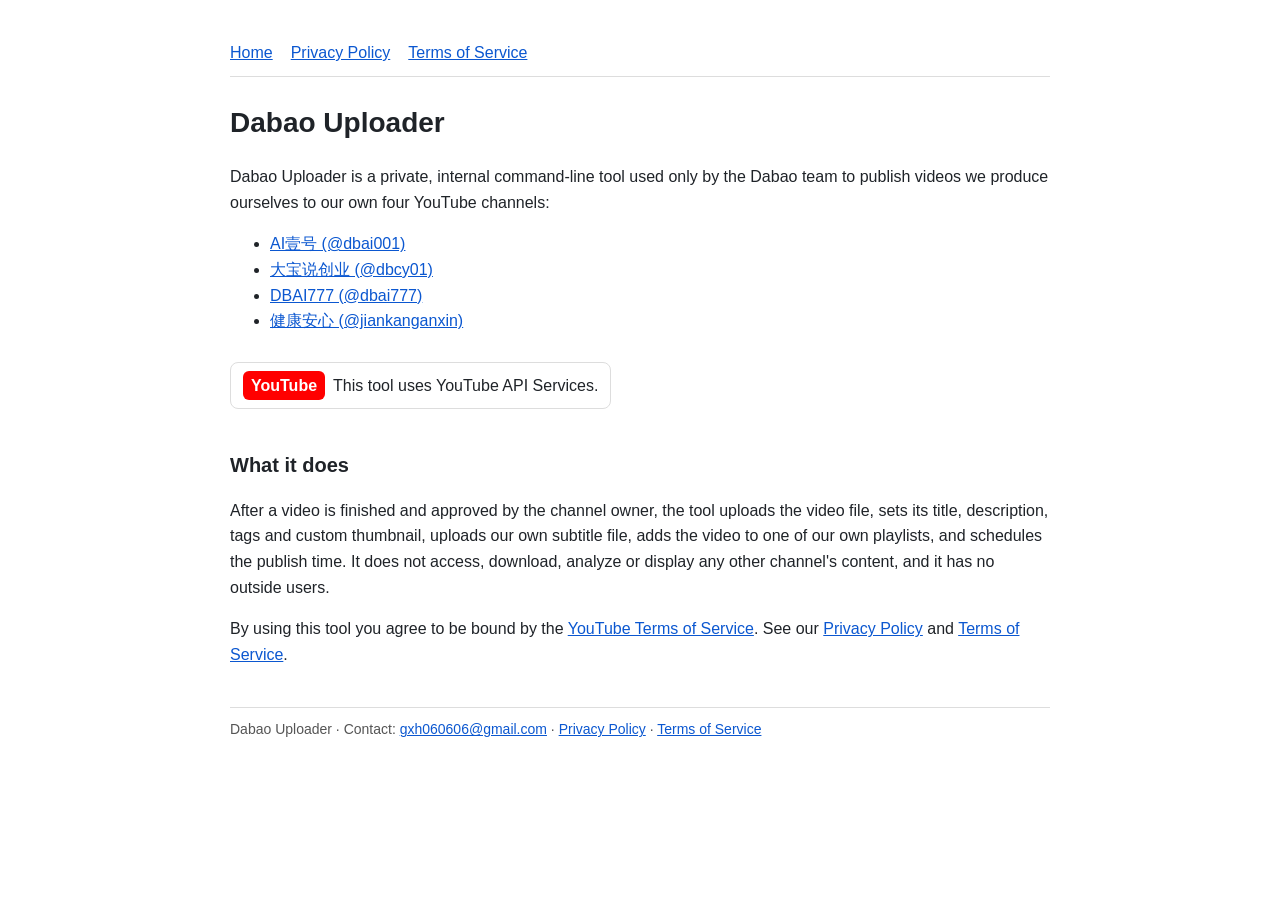
<file: index.html>
<!doctype html><html lang="en"><head><meta charset="utf-8"><meta name="viewport" content="width=device-width,initial-scale=1"><title>Dabao Uploader</title><link rel="stylesheet" href="style.css"></head><body>
<nav><a href="index.html">Home</a><a href="privacy.html">Privacy Policy</a><a href="terms.html">Terms of Service</a></nav>
<h1>Dabao Uploader</h1>
<p>Dabao Uploader is a private, internal command-line tool used only by the Dabao team to publish videos we produce ourselves to our own four YouTube channels:</p>
<ul>
<li><a href="https://www.youtube.com/channel/UCGufnZ-WKvG3lDXayWyQLzQ">AI壹号 (@dbai001)</a></li>
<li><a href="https://www.youtube.com/channel/UCb7AynAjqg338nhfFS_28Cg">大宝说创业 (@dbcy01)</a></li>
<li><a href="https://www.youtube.com/channel/UCQfEaCfk-gR-j2-PjN_J6Pg">DBAI777 (@dbai777)</a></li>
<li><a href="https://www.youtube.com/channel/UCqB0LgwSi037QNlrLGn9hjw">健康安心 (@jiankanganxin)</a></li>
</ul>
<div class="yt"><b>YouTube</b> This tool uses YouTube API Services.</div>
<h2>What it does</h2>
<p>After a video is finished and approved by the channel owner, the tool uploads the video file, sets its title, description, tags and custom thumbnail, uploads our own subtitle file, adds the video to one of our own playlists, and schedules the publish time. It does not access, download, analyze or display any other channel's content, and it has no outside users.</p>
<p>By using this tool you agree to be bound by the <a href="https://www.youtube.com/t/terms">YouTube Terms of Service</a>. See our <a href="privacy.html">Privacy Policy</a> and <a href="terms.html">Terms of Service</a>.</p>
<footer>Dabao Uploader · Contact: <a href="mailto:gxh060606@gmail.com">gxh060606@gmail.com</a> · <a href="privacy.html">Privacy Policy</a> · <a href="terms.html">Terms of Service</a></footer></body></html>
</file>
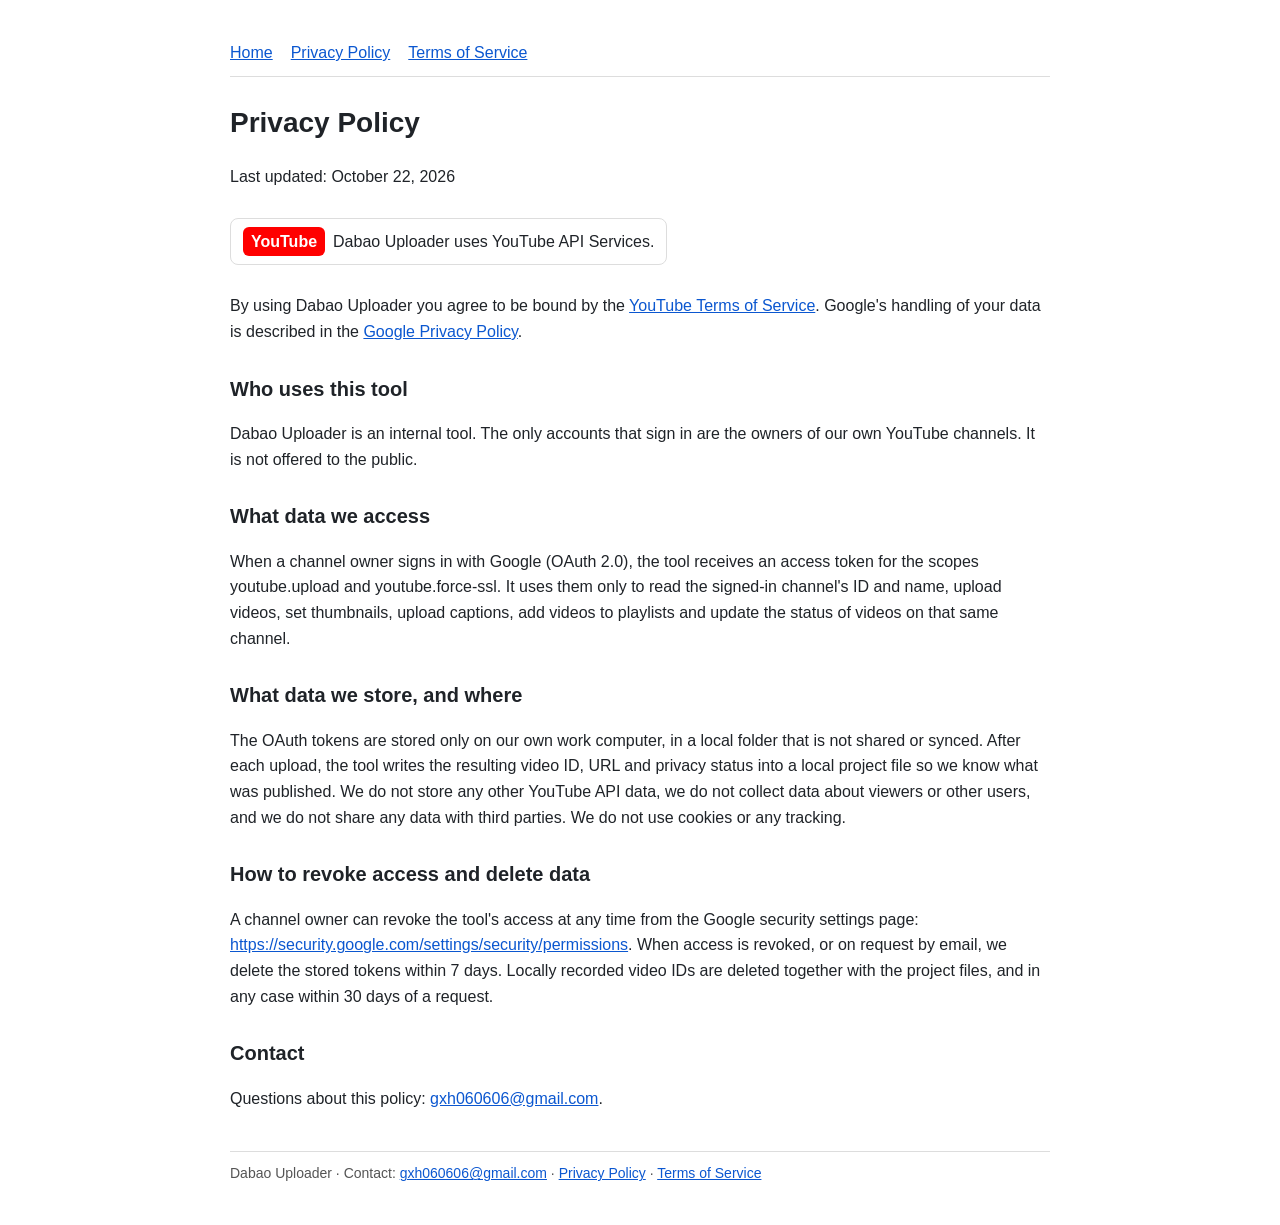
<file: privacy.html>
<!doctype html><html lang="en"><head><meta charset="utf-8"><meta name="viewport" content="width=device-width,initial-scale=1"><title>Privacy Policy · Dabao Uploader</title><link rel="stylesheet" href="style.css"></head><body>
<nav><a href="index.html">Home</a><a href="privacy.html">Privacy Policy</a><a href="terms.html">Terms of Service</a></nav>
<h1>Privacy Policy</h1>
<p>Last updated: October 22, 2026</p>
<div class="yt"><b>YouTube</b> Dabao Uploader uses YouTube API Services.</div>
<p>By using Dabao Uploader you agree to be bound by the <a href="https://www.youtube.com/t/terms">YouTube Terms of Service</a>. Google's handling of your data is described in the <a href="http://www.google.com/policies/privacy">Google Privacy Policy</a>.</p>
<h2>Who uses this tool</h2>
<p>Dabao Uploader is an internal tool. The only accounts that sign in are the owners of our own YouTube channels. It is not offered to the public.</p>
<h2>What data we access</h2>
<p>When a channel owner signs in with Google (OAuth 2.0), the tool receives an access token for the scopes youtube.upload and youtube.force-ssl. It uses them only to read the signed-in channel's ID and name, upload videos, set thumbnails, upload captions, add videos to playlists and update the status of videos on that same channel.</p>
<h2>What data we store, and where</h2>
<p>The OAuth tokens are stored only on our own work computer, in a local folder that is not shared or synced. After each upload, the tool writes the resulting video ID, URL and privacy status into a local project file so we know what was published. We do not store any other YouTube API data, we do not collect data about viewers or other users, and we do not share any data with third parties. We do not use cookies or any tracking.</p>
<h2>How to revoke access and delete data</h2>
<p>A channel owner can revoke the tool's access at any time from the Google security settings page: <a href="https://security.google.com/settings/security/permissions">https://security.google.com/settings/security/permissions</a>. When access is revoked, or on request by email, we delete the stored tokens within 7 days. Locally recorded video IDs are deleted together with the project files, and in any case within 30 days of a request.</p>
<h2>Contact</h2>
<p>Questions about this policy: <a href="mailto:gxh060606@gmail.com">gxh060606@gmail.com</a>.</p>
<footer>Dabao Uploader · Contact: <a href="mailto:gxh060606@gmail.com">gxh060606@gmail.com</a> · <a href="privacy.html">Privacy Policy</a> · <a href="terms.html">Terms of Service</a></footer></body></html>
</file>
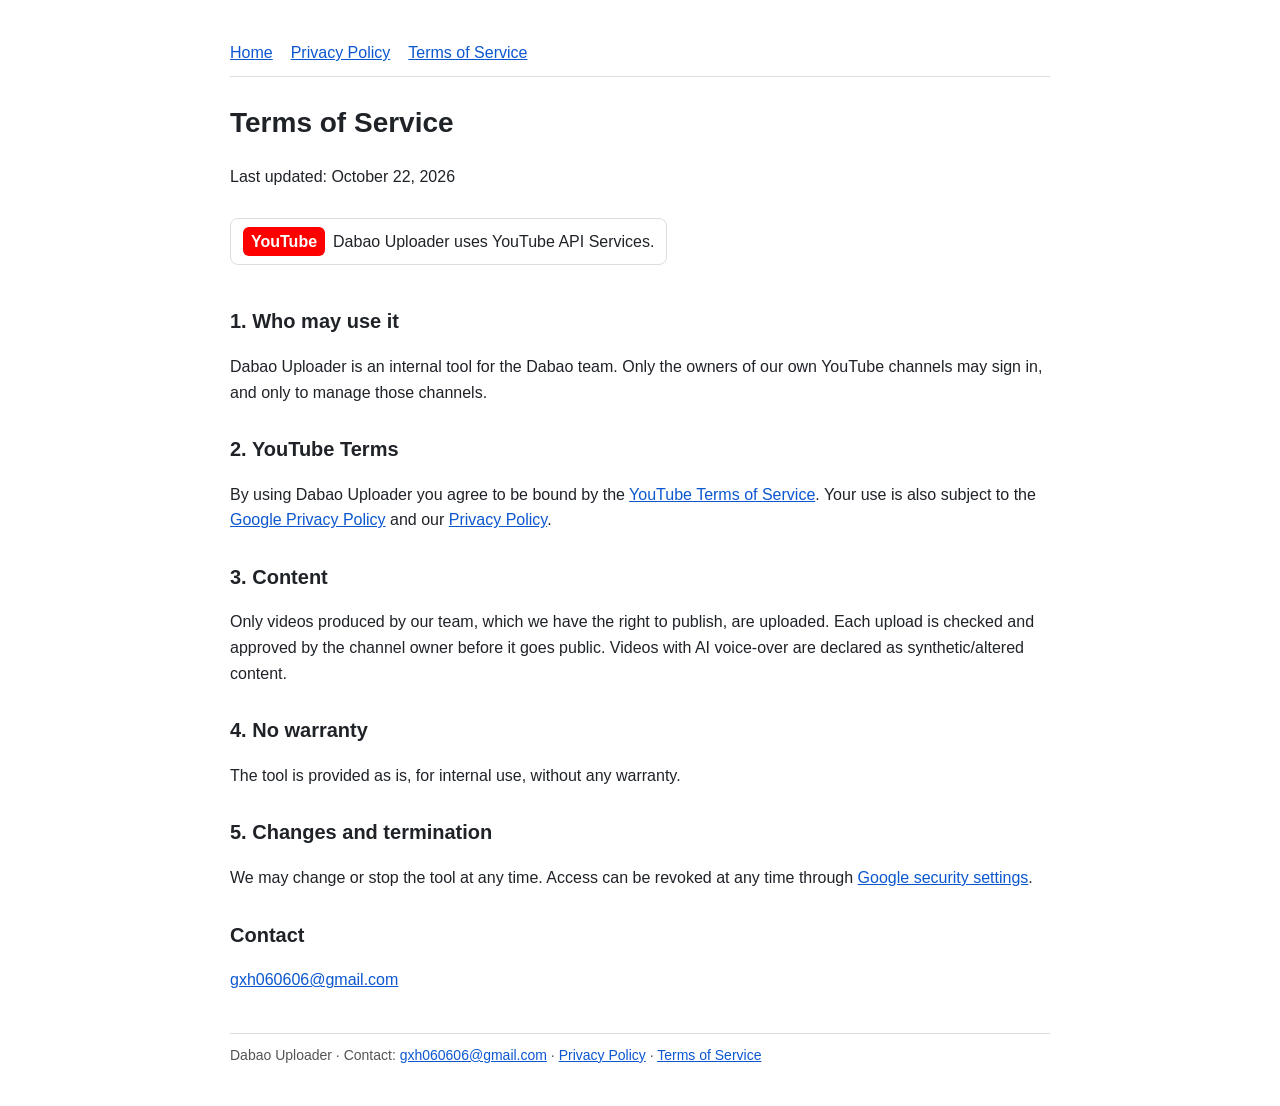
<file: terms.html>
<!doctype html><html lang="en"><head><meta charset="utf-8"><meta name="viewport" content="width=device-width,initial-scale=1"><title>Terms of Service · Dabao Uploader</title><link rel="stylesheet" href="style.css"></head><body>
<nav><a href="index.html">Home</a><a href="privacy.html">Privacy Policy</a><a href="terms.html">Terms of Service</a></nav>
<h1>Terms of Service</h1>
<p>Last updated: October 22, 2026</p>
<div class="yt"><b>YouTube</b> Dabao Uploader uses YouTube API Services.</div>
<h2>1. Who may use it</h2>
<p>Dabao Uploader is an internal tool for the Dabao team. Only the owners of our own YouTube channels may sign in, and only to manage those channels.</p>
<h2>2. YouTube Terms</h2>
<p>By using Dabao Uploader you agree to be bound by the <a href="https://www.youtube.com/t/terms">YouTube Terms of Service</a>. Your use is also subject to the <a href="http://www.google.com/policies/privacy">Google Privacy Policy</a> and our <a href="privacy.html">Privacy Policy</a>.</p>
<h2>3. Content</h2>
<p>Only videos produced by our team, which we have the right to publish, are uploaded. Each upload is checked and approved by the channel owner before it goes public. Videos with AI voice-over are declared as synthetic/altered content.</p>
<h2>4. No warranty</h2>
<p>The tool is provided as is, for internal use, without any warranty.</p>
<h2>5. Changes and termination</h2>
<p>We may change or stop the tool at any time. Access can be revoked at any time through <a href="https://security.google.com/settings/security/permissions">Google security settings</a>.</p>
<h2>Contact</h2>
<p><a href="mailto:gxh060606@gmail.com">gxh060606@gmail.com</a></p>
<footer>Dabao Uploader · Contact: <a href="mailto:gxh060606@gmail.com">gxh060606@gmail.com</a> · <a href="privacy.html">Privacy Policy</a> · <a href="terms.html">Terms of Service</a></footer></body></html>
</file>
<file: style.css>
body{font-family:Segoe UI,Arial,sans-serif;max-width:820px;margin:40px auto;padding:0 16px;color:#1f2328;line-height:1.6;background:#fff}
h1{font-size:28px}h2{font-size:20px;margin-top:28px}a{color:#0b57d0}
nav{display:flex;gap:18px;border-bottom:1px solid #ddd;padding-bottom:10px;margin-bottom:24px}
.yt{display:inline-flex;align-items:center;gap:8px;border:1px solid #ddd;border-radius:8px;padding:8px 12px;margin:12px 0}
.yt b{background:#ff0000;color:#fff;border-radius:6px;padding:2px 8px}
footer{margin-top:40px;border-top:1px solid #ddd;padding-top:10px;font-size:14px;color:#555}
</file>
